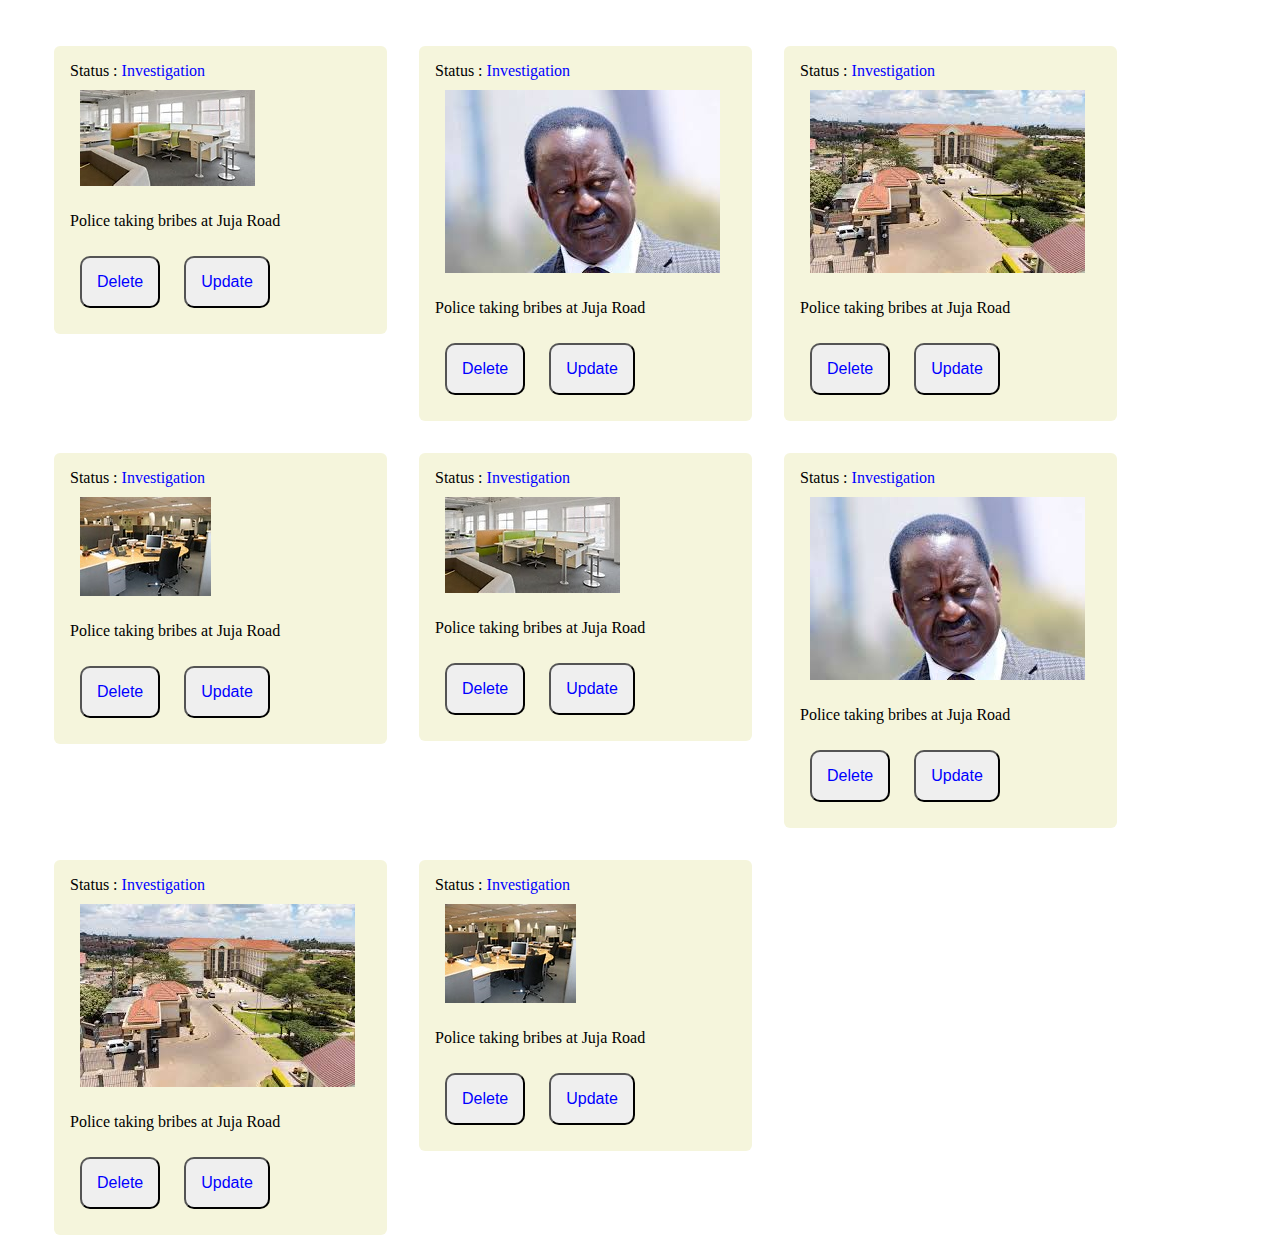
<file: index.html>
<html>
    <head>
        <title>

        </title>
       
       <link rel="stylesheet" type="text/css" media="screen" href="main.css" />
    </head>
    <body>
        <div class="mainContent">
            <div class="item">
                Status : <span id="status">Investigation</span></br>
                <img src="workplace.jpg">
                <p>Police taking bribes at Juja Road</p>
                <button id="deleteButton">Delete</button>
                <button id="updateButton">Update</button>
            </div>
            <div class="item">
                    Status : <span id="status">Investigation</span></br>
                    <img src="raila.jpg">
                    <p>Police taking bribes at Juja Road</p>
                    <button id="deleteButton">Delete</button>
                    <button id="updateButton">Update</button>
                </div>
                <div class="item">
                        Status : <span id="status">Investigation</span></br>
                        <img src="riara.jpg">
                        <p>Police taking bribes at Juja Road</p>
                        <button id="deleteButton">Delete</button>
                        <button id="updateButton">Update</button>
                    </div>
                    <div class="item">
                            Status : <span id="status">Investigation</span></br>
                            <img src="work.jpg">
                            <p>Police taking bribes at Juja Road</p>
                            <button id="deleteButton">Delete</button>
                            <button id="updateButton">Update</button>
                        </div>

                        <div class="item">
                                Status : <span id="status">Investigation</span></br>
                                <img src="workplace.jpg">
                                <p>Police taking bribes at Juja Road</p>
                                <button id="deleteButton">Delete</button>
                                <button id="updateButton">Update</button>
                            </div>
                            <div class="item">
                                    Status : <span id="status">Investigation</span></br>
                                    <img src="raila.jpg">
                                    <p>Police taking bribes at Juja Road</p>
                                    <button id="deleteButton">Delete</button>
                                    <button id="updateButton">Update</button>
                                </div>
                                <div class="item">
                                        Status : <span id="status">Investigation</span></br>
                                        <img src="riara.jpg">
                                        <p>Police taking bribes at Juja Road</p>
                                        <button id="deleteButton">Delete</button>
                                        <button id="updateButton">Update</button>
                                    </div>
                                    <div class="item">
                                            Status : <span id="status">Investigation</span></br>
                                            <img src="work.jpg">
                                            <p>Police taking bribes at Juja Road</p>
                                            <button id="deleteButton">Delete</button>
                                            <button id="updateButton">Update</button>
                                        </div>
                        

        </div>
    </body>
</html>
</file>
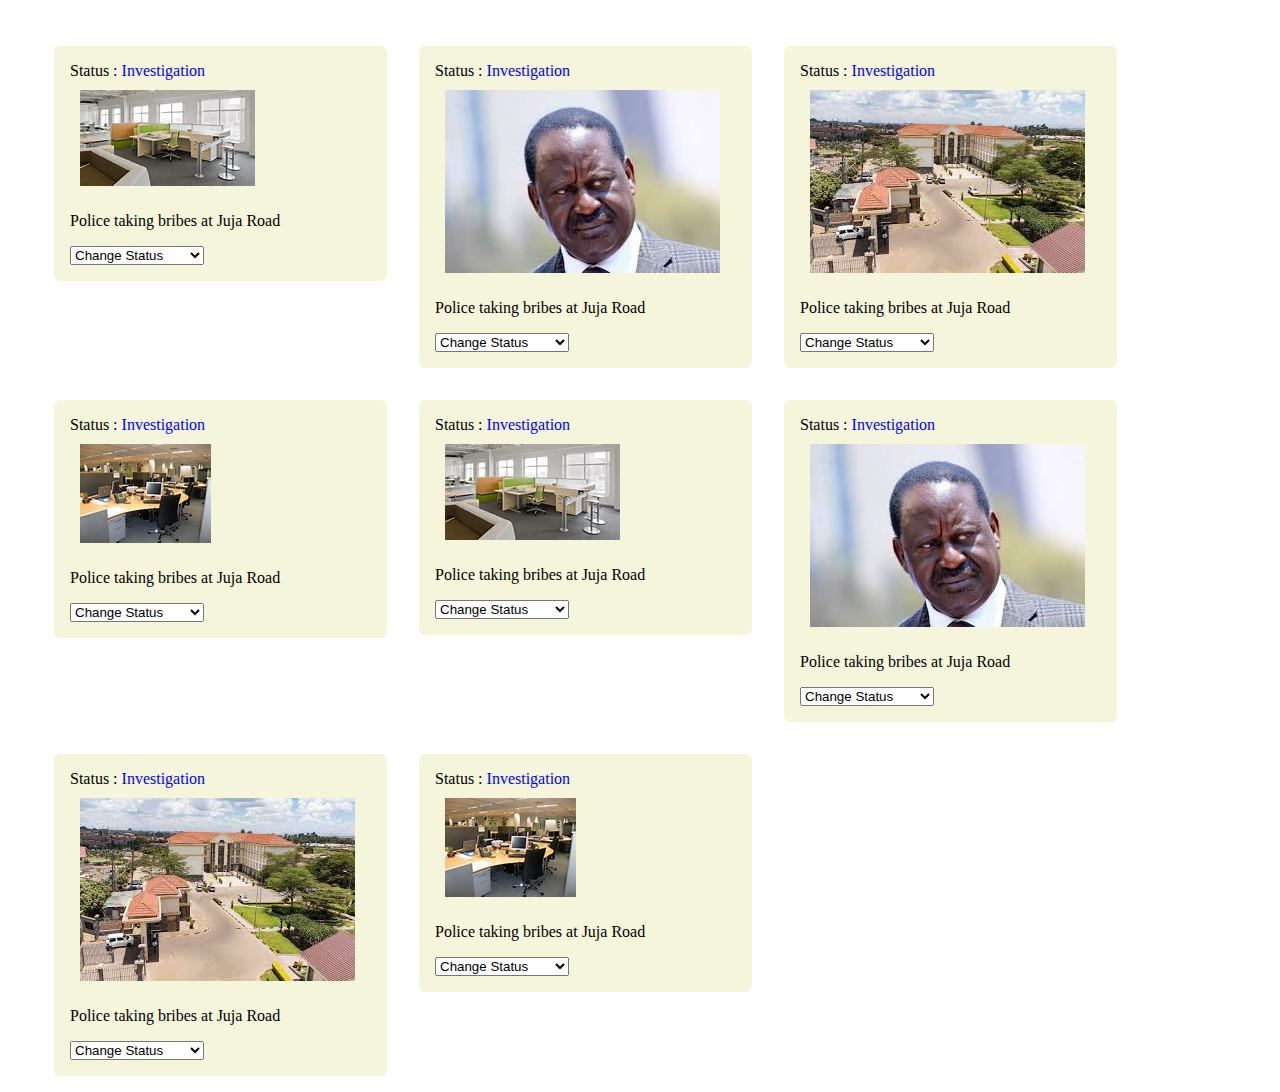
<file: admin.html>
<html>
    <head>
        <title>

        </title>
       
       <link rel="stylesheet" type="text/css" media="screen" href="main.css" />
    </head>
    <body>
        <div class="mainContent">
            <div class="item">
                Status : <span id="status">Investigation</span></br>
                <img src="workplace.jpg">
                <p>Police taking bribes at Juja Road</p>
                <select name="statuses">
                        <option value="status">Change Status</option>
                        <option value="investigation">  under investigation</option>
                        <option value=" rejected "> rejected </option>
                        <option value="resolved ">resolved </option>
                      </select>
            </div>
            <div class="item">
                    Status : <span id="status">Investigation</span></br>
                    <img src="raila.jpg">
                    <p>Police taking bribes at Juja Road</p>
                    <select name="statuses">
                            <option value="status">Change Status</option>
                            <option value="investigation">  under investigation</option>
                            <option value=" rejected "> rejected </option>
                            <option value="resolved ">resolved </option>
                          </select>
                </div>
                <div class="item">
                        Status : <span id="status">Investigation</span></br>
                        <img src="riara.jpg">
                        <p>Police taking bribes at Juja Road</p>
                        <select name="statuses">
                                <option value="status">Change Status</option>
                                <option value="investigation">  under investigation</option>
                                <option value=" rejected "> rejected </option>
                                <option value="resolved ">resolved </option>
                              </select>
                    </div>
                    <div class="item">
                            Status : <span id="status">Investigation</span></br>
                            <img src="work.jpg">
                            <p>Police taking bribes at Juja Road</p>
                            <select name="statuses">
                                    <option value="status">Change Status</option>
                                    <option value="investigation">  under investigation</option>
                                    <option value=" rejected "> rejected </option>
                                    <option value="resolved ">resolved </option>
                                  </select>
                        </div>

                        <div class="item">
                                Status : <span id="status">Investigation</span></br>
                                <img src="workplace.jpg">
                                <p>Police taking bribes at Juja Road</p>
                                <select name="statuses">
                                        <option value="status">Change Status</option>
                                        <option value="investigation">  under investigation</option>
                                        <option value=" rejected "> rejected </option>
                                        <option value="resolved ">resolved </option>
                                      </select>
                            </div>
                            <div class="item">
                                    Status : <span id="status">Investigation</span></br>
                                    <img src="raila.jpg">
                                    <p>Police taking bribes at Juja Road</p>
                                    <select name="statuses">
                                            <option value="status">Change Status</option>
                                            <option value="investigation">  under investigation</option>
                                            <option value=" rejected "> rejected </option>
                                            <option value="resolved ">resolved </option>
                                          </select>
                                </div>
                                <div class="item">
                                        Status : <span id="status">Investigation</span></br>
                                        <img src="riara.jpg">
                                        <p>Police taking bribes at Juja Road</p>
                                        <select name="statuses">
                                                <option value="status">Change Status</option>
                                                <option value="investigation">  under investigation</option>
                                                <option value=" rejected "> rejected </option>
                                                <option value="resolved ">resolved </option>
                                              </select>
                                    </div>
                                    <div class="item">
                                            Status : <span id="status">Investigation</span></br>
                                            <img src="work.jpg">
                                            <p>Police taking bribes at Juja Road</p>
                                            <select name="statuses">
                                                    <option value="status">Change Status</option>
                                                    <option value="investigation">  under investigation</option>
                                                    <option value=" rejected "> rejected </option>
                                                    <option value="resolved ">resolved </option>
                                                  </select>
                                        </div>
                        

        </div>
    </body>
</html>
</file>
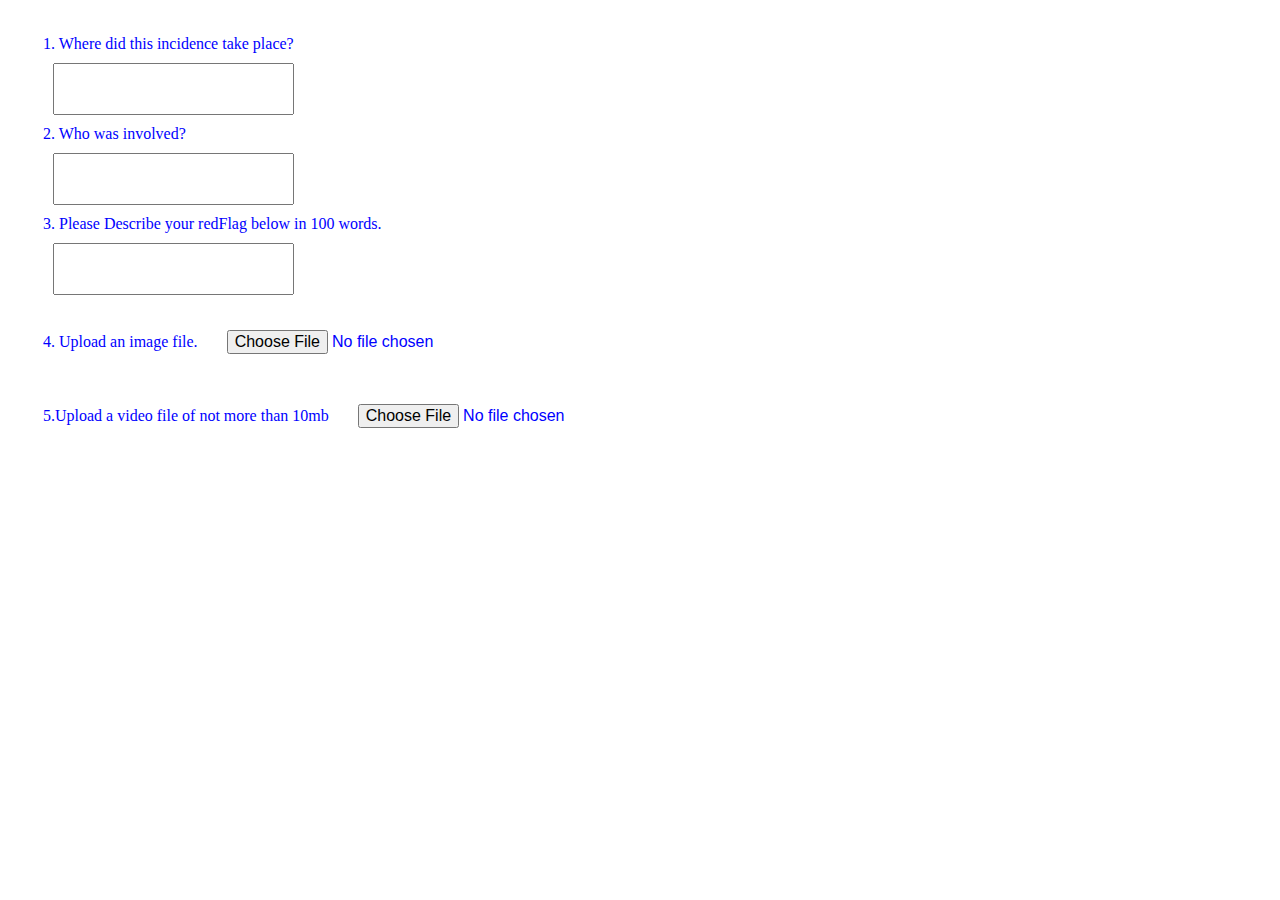
<file: create.html>
<html>
    <head>
<title>
        
</title>
<link rel="stylesheet" type="text/css" media="screen" href="main.css" />
    </head>
    <body>
<form class="form">
    1. Where did this incidence take place?</br>
    <input type="text" id="location"></br>
    2. Who was involved?</br>
    <input type="text" id="involved"></br>
   3. Please Describe your redFlag below in 100 words.</br>
    <input type="textArea" id="description"></br>
    4. Upload an image file.
    <input type="file"></br>
    5.Upload a video file of not more than 10mb
    <input type="file">
</form>
    </body>
</html>
</file>
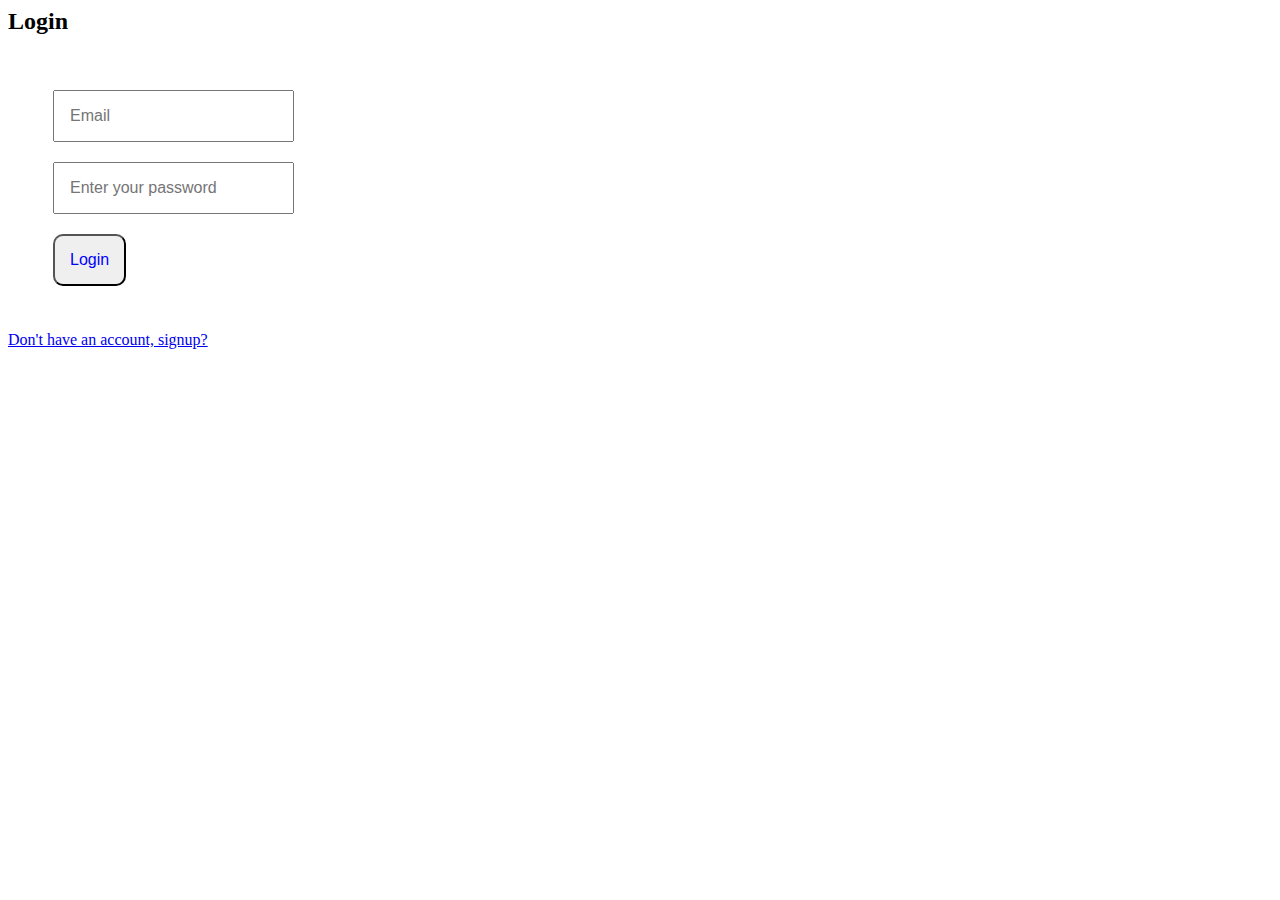
<file: login.html>
<html>
    <head>
        <style>
        .form{
            padding: 25px;
            font-size: 16px;
            align-self: center;
            margin: 10px;
            color: blue;
        }
        input {
            padding: 15px;
            margin: 10px;
            font-size: 16px;
            color: blue;
        }
        button{
            padding: 15px;
            font-size: 16px;
            color: blue;
            margin: 10px;
            border-radius: 10px;
        }
        </style>
        <title>

        </title>
    </head>

    <body>
        <h2>Login </h2>
        <form class="form">
            <input type="text" placeholder="Email"></br>
            <input type="password" placeholder="Enter your password"></br>
            <button type="button" value="SignUp">Login</button></br>
        </form>
        <a href="signup.html"> Don't have an account, signup?</a>
    </body>

</html>
</file>
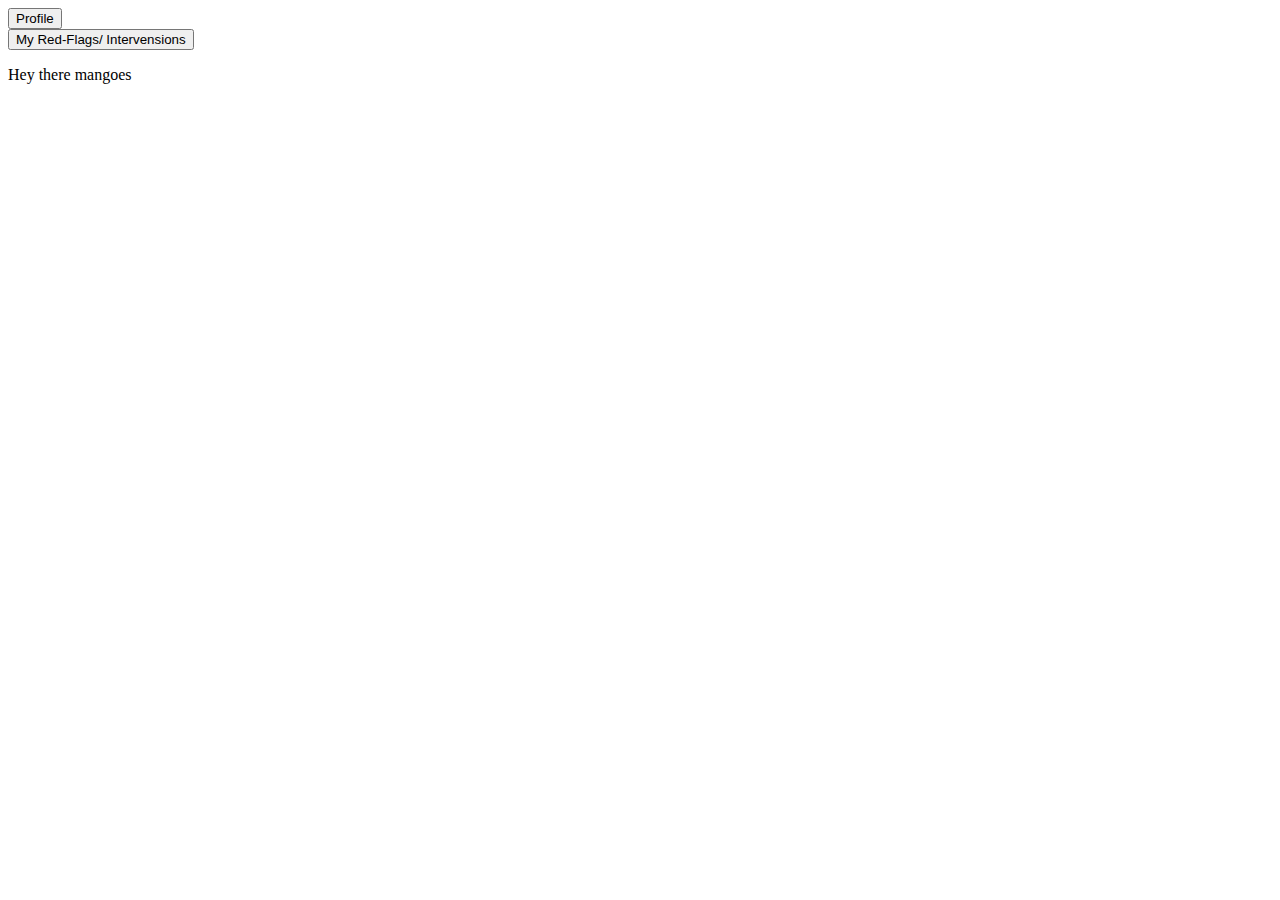
<file: profile.html>
<html>
    <head>
        <title></title>
        <script>
        function toggleDiv(id) {
    var div = document.getElementById(id);
    div.style.display = div.style.display == "none" ? "block" : "none";
}
        </script>

        <style>
        #links{width: 25%}
        #tabs {width:75%;float: left}
        </style>
    </head>
    <body>
        <div id="links">
            <button onclick="toggleDiv()">Profile</button></br>
            <button onclick="toggleDiv()">My Red-Flags/ Intervensions</button>
           
        </div>
        <div id="tabs">
        <div id="red-flags">
<p>Hey there mangoes</p>
        </div>

        <div id="my-red-flags">

        </div>
    </div>
    </body>
</html>
</file>
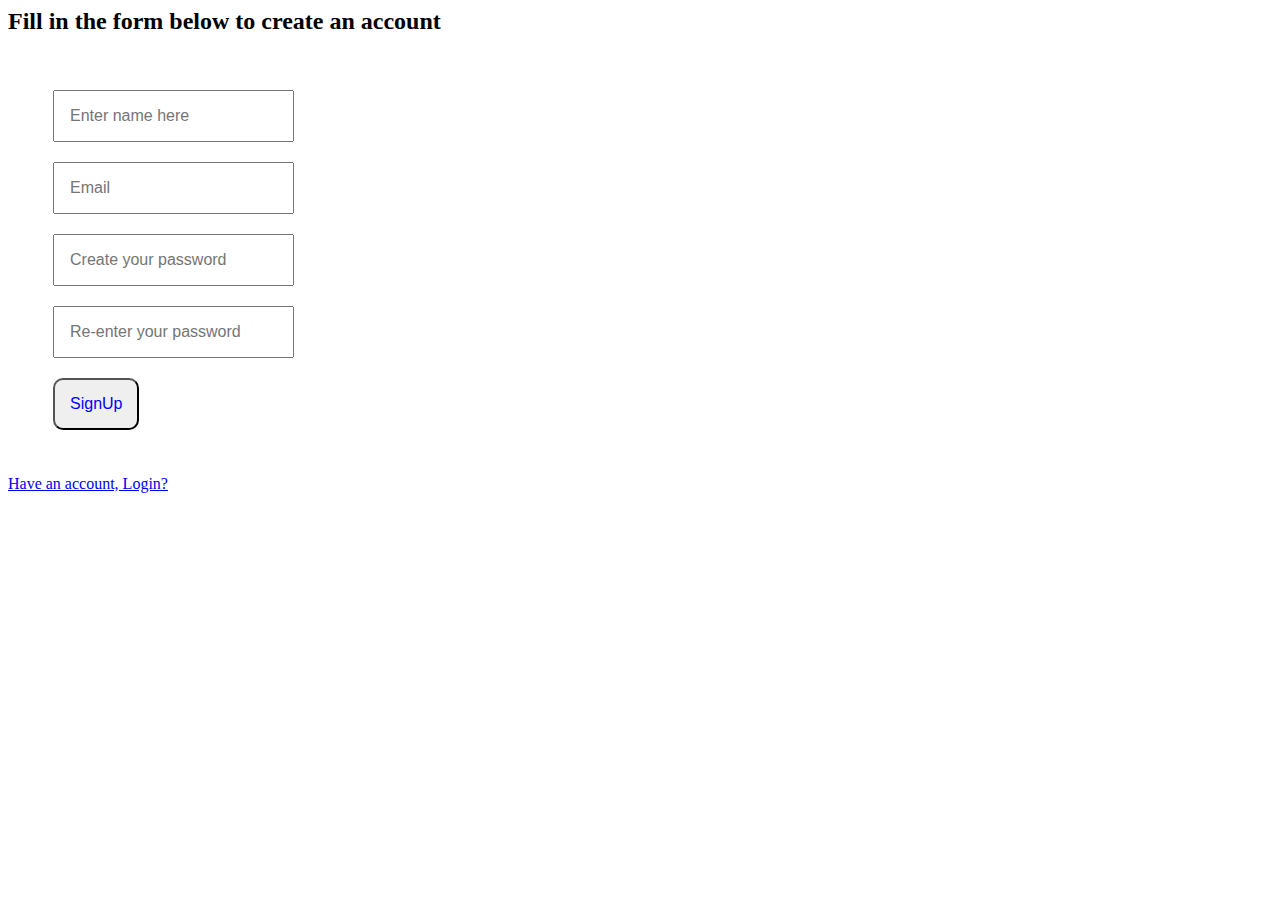
<file: Signup.html>
<html>
    <head>
        <style>
        .form{
            padding: 25px;
            font-size: 16px;
            align-self: center;
            margin: 10px;
            color: blue;
        }
        input {
            padding: 15px;
            margin: 10px;
            font-size: 16px;
            color: blue;
        }
        button{
            padding: 15px;
            font-size: 16px;
            color: blue;
            margin: 10px;
            border-radius: 10px;
        }
        </style>
        <title>

        </title>
    </head>

    <body>
        <h2>Fill in the form below to create an account</h2>
        <form class="form">
            <input type="=text" placeholder="Enter name here"></br>
            <input type="text" placeholder="Email"></br>
            <input type="password" placeholder="Create your password"></br>
            <input type="password" placeholder="Re-enter your password"></br>
            <button type="button" value="SignUp">SignUp</button></br>
        </form>
        <a href="login.html"> Have an account, Login?</a>
    </body>
</html>
</file>
<file: main.css>
.item{
    width: 25%;
    float: left;
    background-color: beige;
    margin: 16px;
    border-radius: 6px;
    padding: 16px;
}
.mainContent{
    margin: 30px;
    background-color: aqua;
}
.form{
    padding: 25px;
    font-size: 16px;
    align-self: center;
    margin: 10px;
    color: blue;
}
input {
    padding: 15px;
    margin: 10px;
    font-size: 16px;
    color: blue;
}
button{
    padding: 15px;
    font-size: 16px;
    color: blue;
    margin: 10px;
    border-radius: 10px;
}
.deleteButton{
    background-color: red;
    border-block-end-color: aqua;
}
.updateButton{
    background-color: aqua;
}
#status{
   color: blue; 
}
img{
    padding: 10px;
}
</file>
